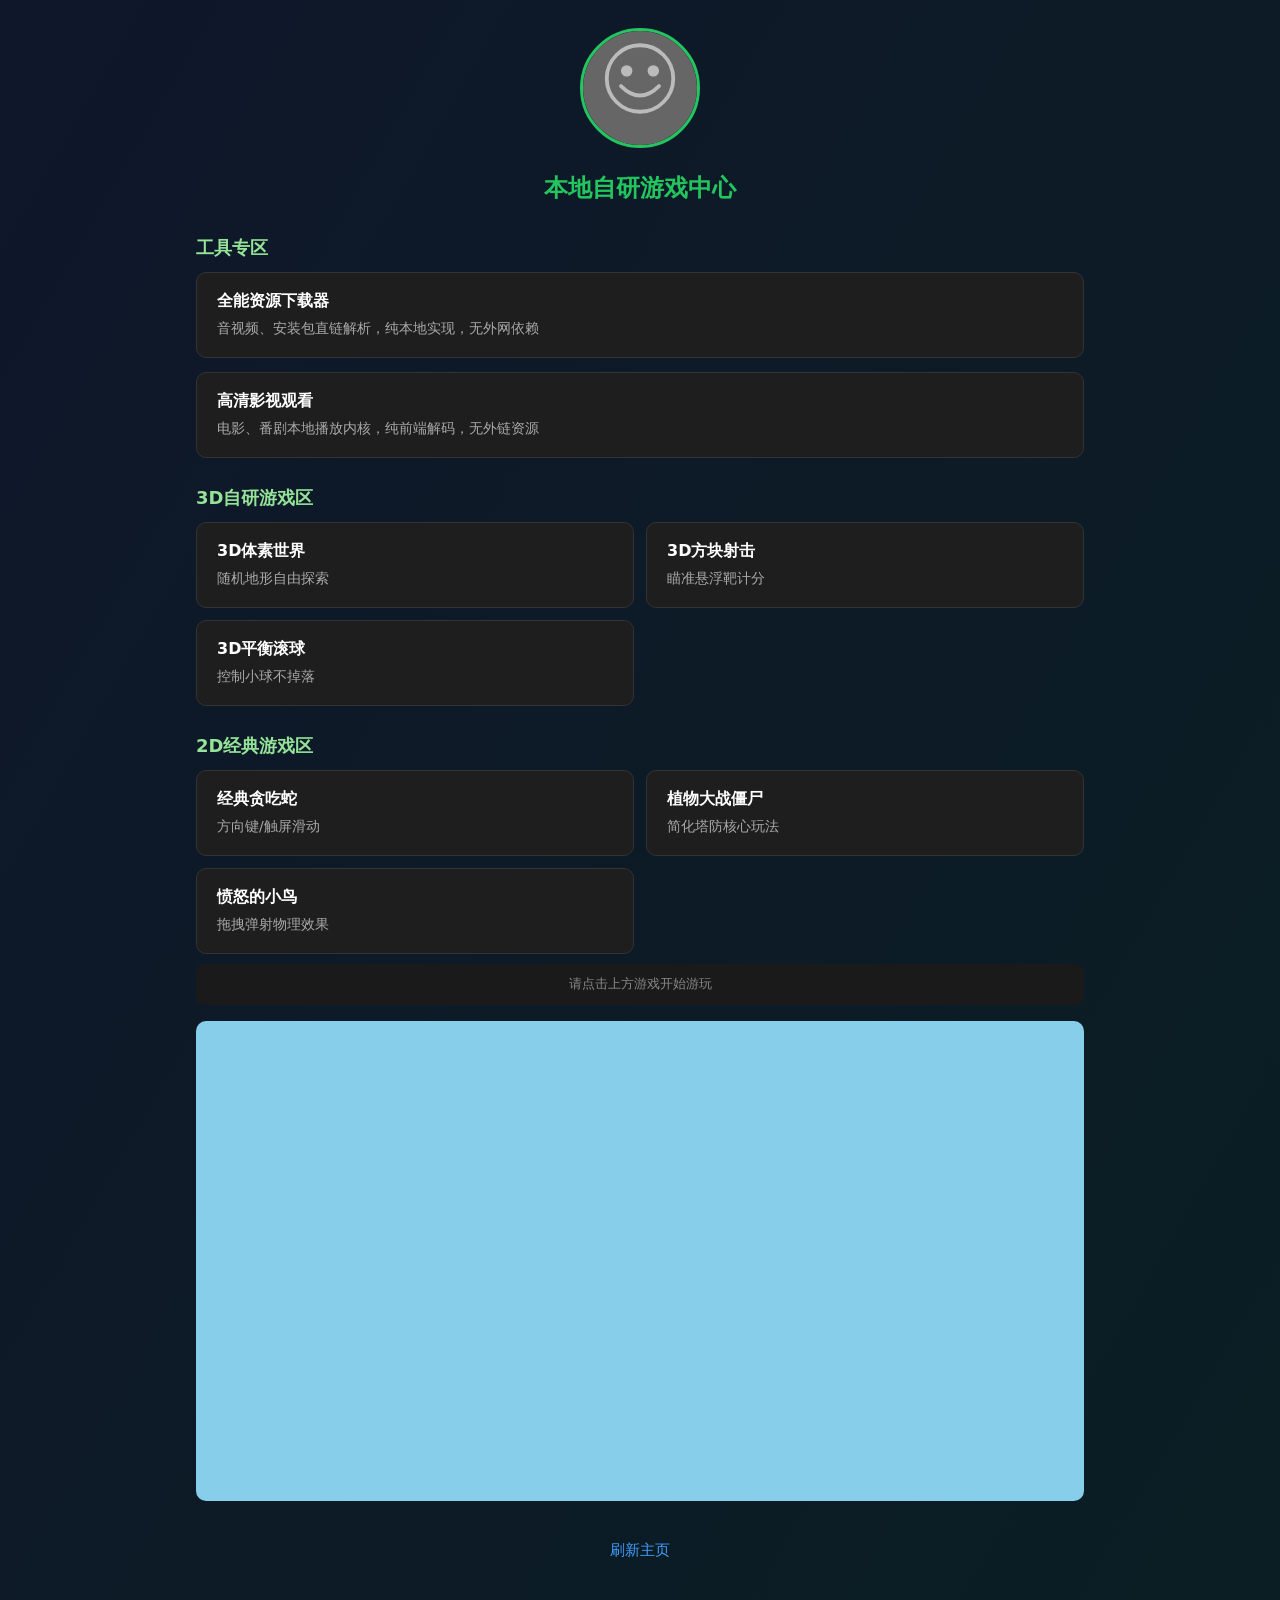
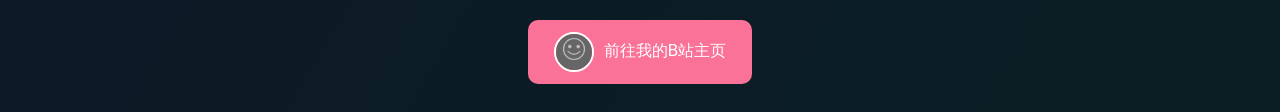
<file: index.html>
<!DOCTYPE html>
<html lang="zh-CN">
<head>
<meta charset="UTF-8">
<meta name="viewport" content="width=device-width, initial-scale=1.0, maximum-scale=1.0, user-scalable=no">
<title>自研游戏综合主页</title>
<style>
*{
    margin: 0;
    padding: 0;
    box-sizing: border-box;
    color: #fff;
    font-family: system-ui, -apple-system, sans-serif;
}
body{
    background: #121212;
    transition: background 8s ease-in-out;
    overflow-x: hidden;
    min-height: 100vh;
}
.container{
    max-width: 920px;
    margin: 0 auto;
    padding: 28px 16px;
    position: relative;
    z-index: 1;
}
h1{
    text-align: center;
    color: #22c55e;
    margin-bottom: 32px;
    font-size: 24px;
}
.sub-title{
    margin: 28px 0 12px;
    color: #94e399;
    font-size: 18px;
    font-weight: 600;
}
.item{
    background: #1e1e1e;
    padding: 18px 20px;
    border-radius: 10px;
    margin-bottom: 14px;
    border: 1px solid #333;
    cursor: pointer;
    transition: 0.2s ease;
}
.item.active{
    border-color: #22c55e;
    background: #1b2e1f;
}
.item:active{
    transform: scale(0.98);
}
.item h3{
    margin-bottom: 6px;
    font-size: 16px;
}
.item p{
    color: #aaa;
    font-size: 14px;
    line-height: 1.5;
}
#gameCanvas{
    width: 100%;
    height: 480px;
    background: #87CEEB;
    border-radius: 10px;
    display: block;
    touch-action: none;
    margin-top: 8px;
}
.tip-bar{
    margin: 10px 0 16px;
    color: #888;
    font-size: 13px;
    text-align: center;
    line-height: 1.6;
    background: #1a1a1a;
    padding: 10px;
    border-radius: 8px;
}
.game-grid{
    display: grid;
    grid-template-columns: 1fr 1fr;
    gap: 12px;
    margin-bottom: 10px;
}
.game-grid .item{
    margin: 0;
}
.back-btn{
    display: block;
    text-align: center;
    margin-top: 40px;
    color: #409eff;
    text-decoration: none;
    font-size: 15px;
}
.score-panel{
    position: absolute;
    top: 20px;
    left: 20px;
    background: rgba(0,0,0,0.6);
    padding: 8px 14px;
    border-radius: 6px;
    font-size: 14px;
    display: none;
    z-index: 10;
}
.canvas-wrap{
    position: relative;
}
.top-avatar-box{
    text-align: center;
    margin-bottom: 20px;
}
.avatar-img{
    width: 120px;
    height: 120px;
    border-radius: 50%;
    border: 3px solid #22c55e;
    object-fit: cover;
}
.bili-link{
    display: inline-flex;
    align-items: center;
    gap: 10px;
    padding: 12px 26px;
    background: #fb7299;
    border-radius: 10px;
    text-decoration: none;
    color: #fff;
    font-size: 16px;
}
.bili-avatar{
    width: 40px;
    height: 40px;
    border-radius: 50%;
    border: 2px solid #fff;
}
.bili-box{
    margin-top: 60px;
    text-align: center;
}
</style>
</head>
<body>
<div class="container">
    <div class="top-avatar-box">
        <!-- 内嵌SVG头像，无外部依赖，永久显示 -->
        <svg class="avatar-img" viewBox="0 0 120 120" xmlns="http://www.w3.org/2000/svg">
            <rect width="120" height="120" fill="#666666"/>
            <circle cx="60" cy="50" r="35" fill="none" stroke="#bbbbbb" stroke-width="4"/>
            <circle cx="46" cy="42" r="6" fill="#bbbbbb"/>
            <circle cx="74" cy="42" r="6" fill="#bbbbbb"/>
            <path d="M40 58 Q60 78 80 58" fill="none" stroke="#bbbbbb" stroke-width="4" stroke-linecap="round"/>
        </svg>
    </div>

    <h1>本地自研游戏中心</h1>

    <div class="sub-title">工具专区</div>
    <div class="item" onclick="showTip('全能下载器', '本地解析模块开发中，不接入任何外部站点')">
        <h3>全能资源下载器</h3>
        <p>音视频、安装包直链解析，纯本地实现，无外网依赖</p>
    </div>
    <div class="item" onclick="showTip('影视播放', '本地播放器框架搭建中，不跳转任何第三方网站')">
        <h3>高清影视观看</h3>
        <p>电影、番剧本地播放内核，纯前端解码，无外链资源</p>
    </div>

    <div class="sub-title">3D自研游戏区</div>
    <div class="game-grid">
        <div class="item" onclick="switchGame('voxel')">
            <h3>3D体素世界</h3>
            <p>随机地形自由探索</p>
        </div>
        <div class="item" onclick="switchGame('shoot')">
            <h3>3D方块射击</h3>
            <p>瞄准悬浮靶计分</p>
        </div>
        <div class="item" onclick="switchGame('ball')">
            <h3>3D平衡滚球</h3>
            <p>控制小球不掉落</p>
        </div>
    </div>

    <div class="sub-title">2D经典游戏区</div>
    <div class="game-grid">
        <div class="item" onclick="switchGame('snake')">
            <h3>经典贪吃蛇</h3>
            <p>方向键/触屏滑动</p>
        </div>
        <div class="item" onclick="switchGame('pvz')">
            <h3>植物大战僵尸</h3>
            <p>简化塔防核心玩法</p>
        </div>
        <div class="item" onclick="switchGame('bird')">
            <h3>愤怒的小鸟</h3>
            <p>拖拽弹射物理效果</p>
        </div>
    </div>

    <div class="tip-bar" id="tipBar">请点击上方游戏开始游玩</div>
    <div class="canvas-wrap">
        <div class="score-panel" id="scorePanel">分数：0</div>
        <canvas id="gameCanvas"></canvas>
    </div>

    <a class="back-btn" href="javascript:location.reload()">刷新主页</a>

    <div class="bili-box">
        <a class="bili-link" target="_blank" href="https://space.bilibili.com/3546737830529382?spm_id_from=333.337.0.0">
            <svg class="bili-avatar" viewBox="0 0 120 120" xmlns="http://www.w3.org/2000/svg">
                <rect width="120" height="120" fill="#666666"/>
                <circle cx="60" cy="50" r="35" fill="none" stroke="#bbbbbb" stroke-width="4"/>
                <circle cx="46" cy="42" r="6" fill="#bbbbbb"/>
                <circle cx="74" cy="42" r="6" fill="#bbbbbb"/>
                <path d="M40 58 Q60 78 80 58" fill="none" stroke="#bbbbbb" stroke-width="4" stroke-linecap="round"/>
            </svg>
            前往我的B站主页
        </a>
    </div>
</div>

<script>
// ========== 随机渐变背景 ==========
const darkColors = [
    'rgb(18, 18, 18)',
    'rgb(15, 23, 42)',
    'rgb(20, 30, 25)',
    'rgb(30, 15, 40)',
    'rgb(25, 20, 20)',
    'rgb(10, 30, 35)',
    'rgb(35, 20, 30)',
];

function randomBackground() {
    const c1 = darkColors[Math.floor(Math.random() * darkColors.length)];
    const c2 = darkColors[Math.floor(Math.random() * darkColors.length)];
    if (c1 === c2) return randomBackground();
    const angle = Math.floor(Math.random() * 360);
    document.body.style.background = `linear-gradient(${angle}deg, ${c1}, ${c2})`;
}
randomBackground();
setInterval(randomBackground, 10000);

// ========== 通用工具 ==========
const canvas = document.getElementById('gameCanvas');
const ctx = canvas.getContext('2d');
const tipBar = document.getElementById('tipBar');
const scorePanel = document.getElementById('scorePanel');
let animationId = null;
let dpr = window.devicePixelRatio || 1;

function showTip(title, text){
    alert(`【${title}】\n${text}`);
}

function resizeCanvas(){
    const rect = canvas.getBoundingClientRect();
    canvas.width = rect.width * dpr;
    canvas.height = rect.height * dpr;
    ctx.setTransform(dpr, 0, 0, dpr, 0, 0);
}
window.addEventListener('resize', resizeCanvas);
resizeCanvas();

function switchGame(gameId){
    if(animationId) cancelAnimationFrame(animationId);
    ctx.clearRect(0, 0, canvas.width, canvas.height);
    scorePanel.style.display = 'none';
    
    document.querySelectorAll('.item').forEach(el => el.classList.remove('active'));
    event.currentTarget.classList.add('active');

    switch(gameId){
        case 'voxel': initVoxelGame(); break;
        case 'shoot': initShootGame(); break;
        case 'ball': initBallGame(); break;
        case 'snake': initSnakeGame(); break;
        case 'pvz': initPvzGame(); break;
        case 'bird': initBirdGame(); break;
    }
}

// ========== 自研3D数学库 ==========
class Vec3 {
    constructor(x=0, y=0, z=0){ this.x=x; this.y=y; this.z=z; }
    add(v){ return new Vec3(this.x+v.x, this.y+v.y, this.z+v.z); }
    sub(v){ return new Vec3(this.x-v.x, this.y-v.y, this.z-v.z); }
    mul(s){ return new Vec3(this.x*s, this.y*s, this.z*s); }
    dot(v){ return this.x*v.x + this.y*v.y + this.z*v.z; }
    cross(v){
        return new Vec3(
            this.y*v.z - this.z*v.y,
            this.z*v.x - this.x*v.z,
            this.x*v.y - this.y*v.x
        );
    }
    length(){ return Math.sqrt(this.x*this.x + this.y*this.y + this.z*this.z); }
    normalize(){
        const len = this.length();
        return len === 0 ? new Vec3() : this.mul(1/len);
    }
}

class Matrix4 {
    constructor(){ this.m = new Float32Array(16); this.identity(); }
    identity(){
        this.m.fill(0);
        this.m[0] = this.m[5] = this.m[10] = this.m[15] = 1;
        return this;
    }
    multiply(b){
        const a = this.m, bm = b.m, res = new Matrix4();
        const r = res.m;
        for(let i=0;i<4;i++){
            for(let j=0;j<4;j++){
                r[i*4+j] = a[i*4+0]*bm[0*4+j] + a[i*4+1]*bm[1*4+j] + a[i*4+2]*bm[2*4+j] + a[i*4+3]*bm[3*4+j];
            }
        }
        return res;
    }
    perspective(fov, aspect, near, far){
        const f = 1 / Math.tan(fov/2);
        this.m.fill(0);
        this.m[0] = f / aspect;
        this.m[5] = f;
        this.m[10] = (far+near)/(near-far);
        this.m[11] = -1;
        this.m[14] = (2*far*near)/(near-far);
        return this;
    }
    lookAt(eye, target, up){
        const z = eye.sub(target).normalize();
        const x = up.cross(z).normalize();
        const y = z.cross(x).normalize();
        this.m.fill(0);
        this.m[0] = x.x; this.m[1] = y.x; this.m[2] = z.x;
        this.m[4] = x.y; this.m[5] = y.y; this.m[6] = z.y;
        this.m[8] = x.z; this.m[9] = y.z; this.m[10] = z.z;
        this.m[12] = -x.dot(eye);
        this.m[13] = -y.dot(eye);
        this.m[14] = -z.dot(eye);
        this.m[15] = 1;
        return this;
    }
    transformPoint(v){
        const m = this.m;
        const w = m[3]*v.x + m[7]*v.y + m[11]*v.z + m[15];
        return new Vec3(
            (m[0]*v.x + m[4]*v.y + m[8]*v.z + m[12]) / w,
            (m[1]*v.x + m[5]*v.y + m[9]*v.z + m[13]) / w,
            (m[2]*v.x + m[6]*v.y + m[10]*v.z + m[14]) / w
        );
    }
}

const lightDir = new Vec3(0.5, 1, 0.3).normalize();
function hexToRgb(hex){
    const r = parseInt(hex.slice(1,3), 16);
    const g = parseInt(hex.slice(3,5), 16);
    const b = parseInt(hex.slice(5,7), 16);
    return { r, g, b };
}

function renderFaces(faces, camPos, w, h){
    const proj = new Matrix4().perspective(Math.PI/3, w/h, 0.1, 200);
    const view = new Matrix4().lookAt(camPos, new Vec3(0,2,0), new Vec3(0,1,0));
    const vp = proj.multiply(view);

    const drawList = [];
    faces.forEach(face => {
        const viewDir = face.center.sub(camPos).normalize();
        if(face.normal.dot(viewDir) > 0) return;

        const screenVerts = face.verts.map(v => {
            const p = vp.transformPoint(v);
            return {
                x: (p.x + 1) * 0.5 * w,
                y: (1 - p.y) * 0.5 * h,
                z: p.z
            };
        });

        const outScreen = screenVerts.every(v => v.x < 0 || v.x > w || v.y < 0 || v.y > h);
        if(outScreen) return;

        const brightness = Math.max(0.3, face.normal.dot(lightDir));
        const baseColor = hexToRgb(face.color);
        const litColor = `rgb(${Math.floor(baseColor.r*brightness)}, ${Math.floor(baseColor.g*brightness)}, ${Math.floor(baseColor.b*brightness)})`;
        const depth = face.center.sub(camPos).length();

        drawList.push({ verts: screenVerts, color: litColor, depth });
    });

    drawList.sort((a, b) => b.depth - a.depth);
    drawList.forEach(face => {
        ctx.beginPath();
        ctx.moveTo(face.verts[0].x, face.verts[0].y);
        for(let i=1; i<face.verts.length; i++){
            ctx.lineTo(face.verts[i].x, face.verts[i].y);
        }
        ctx.closePath();
        ctx.fillStyle = face.color;
        ctx.fill();
        ctx.strokeStyle = 'rgba(0,0,0,0.15)';
        ctx.lineWidth = 1;
        ctx.stroke();
    });
}

// ========== 1. 3D体素世界 ==========
let voxelCamera = { yaw: 0, pitch: -0.3, distance: 12, target: new Vec3(0,2,0), speed: 0.15 };
let voxelFaces = [];
let voxelKeys = {};

function initVoxelGame(){
    tipBar.textContent = '电脑：WASD移动 / 鼠标拖拽转视角 / 滚轮缩放 | 手机：单指拖拽旋转 / 双指缩放';
    generateVoxelTerrain();
    bindVoxelControls();
    voxelLoop();
}

function generateVoxelTerrain(){
    const blocks = [];
    const size = 12;
    for(let x = -size; x <= size; x++){
        for(let z = -size; z <= size; z++){
            const height = Math.floor(
                2 + Math.sin(x*0.3)*1.5 + Math.cos(z*0.35)*1.2 + Math.sin((x+z)*0.2)*0.8
            );
            for(let y = 0; y <= height; y++){
                let type = y === height ? 'grass' : (y < height-1 ? 'stone' : 'dirt');
                blocks.push({ pos: new Vec3(x, y, z), type });
            }
        }
    }

    const faceDefs = [
        { verts: [[0,1,0],[1,1,0],[1,1,1],[0,1,1]], normal: new Vec3(0,1,0), name: 'top' },
        { verts: [[0,0,1],[1,0,1],[1,0,0],[0,0,0]], normal: new Vec3(0,-1,0), name: 'bottom' },
        { verts: [[0,0,0],[1,0,0],[1,1,0],[0,1,0]], normal: new Vec3(0,0,-1), name: 'front' },
        { verts: [[1,0,1],[0,0,1],[0,1,1],[1,1,1]], normal: new Vec3(0,0,1), name: 'back' },
        { verts: [[0,0,1],[0,0,0],[0,1,0],[0,1,1]], normal: new Vec3(-1,0,0), name: 'left' },
        { verts: [[1,0,0],[1,0,1],[1,1,1],[1,1,0]], normal: new Vec3(1,0,0), name: 'right' }
    ];
    const blockSet = new Set(blocks.map(b => `${b.pos.x},${b.pos.y},${b.pos.z}`));
    const colors = { grass: {top:'#4CAF50',side:'#8B5A2B',bottom:'#795548'}, dirt:'#795548', stone:'#757575' };
    
    voxelFaces = [];
    blocks.forEach(block => {
        const { pos, type } = block;
        faceDefs.forEach(face => {
            const nx = pos.x + face.normal.x;
            const ny = pos.y + face.normal.y;
            const nz = pos.z + face.normal.z;
            if(blockSet.has(`${nx},${ny},${nz}`)) return;

            const worldVerts = face.verts.map(v => new Vec3(pos.x+v[0], pos.y+v[1], pos.z+v[2]));
            let color;
            if(type === 'grass'){
                color = face.name==='top' ? colors.grass.top : face.name==='bottom' ? colors.grass.bottom : colors.grass.side;
            } else color = type==='dirt' ? colors.dirt : colors.stone;

            voxelFaces.push({
                verts: worldVerts,
                normal: face.normal,
                color,
                center: pos.add(face.normal.mul(0.5))
            });
        });
    });
}

function bindVoxelControls(){
    let isDragging = false, lastX=0, lastY=0;
    canvas.onmousedown = e => { isDragging=true; lastX=e.clientX; lastY=e.clientY; };
    window.onmouseup = () => isDragging = false;
    window.onmousemove = e => {
        if(!isDragging) return;
        voxelCamera.yaw += (e.clientX - lastX) * 0.005;
        voxelCamera.pitch += (e.clientY - lastY) * 0.005;
        voxelCamera.pitch = Math.max(-Math.PI/2+0.1, Math.min(Math.PI/2-0.1, voxelCamera.pitch));
        lastX = e.clientX; lastY = e.clientY;
    };
    canvas.onwheel = e => {
        e.preventDefault();
        voxelCamera.distance += e.deltaY * 0.01;
        voxelCamera.distance = Math.max(3, Math.min(30, voxelCamera.distance));
    };
    window.onkeydown = e => voxelKeys[e.key.toLowerCase()] = true;
    window.onkeyup = e => voxelKeys[e.key.toLowerCase()] = false;

    let lastTouchDist = 0;
    canvas.ontouchstart = e => {
        e.preventDefault();
        if(e.touches.length===1){ isDragging=true; lastX=e.touches[0].clientX; lastY=e.touches[0].clientY; }
        else if(e.touches.length===2){
            const dx = e.touches[0].clientX - e.touches[1].clientX;
            const dy = e.touches[0].clientY - e.touches[1].clientY;
            lastTouchDist = Math.sqrt(dx*dx+dy*dy);
        }
    };
    canvas.ontouchmove = e => {
        e.preventDefault();
        if(e.touches.length===1 && isDragging){
            voxelCamera.yaw += (e.touches[0].clientX - lastX) * 0.005;
            voxelCamera.pitch += (e.touches[0].clientY - lastY) * 0.005;
            voxelCamera.pitch = Math.max(-Math.PI/2+0.1, Math.min(Math.PI/2-0.1, voxelCamera.pitch));
            lastX = e.touches[0].clientX; lastY = e.touches[0].clientY;
        } else if(e.touches.length===2){
            const dx = e.touches[0].clientX - e.touches[1].clientX;
            const dy = e.touches[0].clientY - e.touches[1].clientY;
            const dist = Math.sqrt(dx*dx+dy*dy);
            voxelCamera.distance *= lastTouchDist / dist;
            voxelCamera.distance = Math.max(3, Math.min(30, voxelCamera.distance));
            lastTouchDist = dist;
        }
    };
    canvas.ontouchend = () => isDragging = false;
}

function voxelLoop(){
    const w = canvas.clientWidth, h = canvas.clientHeight;
    
    const grad = ctx.createLinearGradient(0, 0, 0, h);
    grad.addColorStop(0, '#87CEEB');
    grad.addColorStop(1, '#E0F7FA');
    ctx.fillStyle = grad;
    ctx.fillRect(0, 0, w, h);

    const forward = new Vec3(Math.sin(voxelCamera.yaw), 0, Math.cos(voxelCamera.yaw));
    const right = new Vec3(Math.cos(voxelCamera.yaw), 0, -Math.sin(voxelCamera.yaw));
    if(voxelKeys['w']) voxelCamera.target = voxelCamera.target.add(forward.mul(voxelCamera.speed));
    if(voxelKeys['s']) voxelCamera.target = voxelCamera.target.sub(forward.mul(voxelCamera.speed));
    if(voxelKeys['a']) voxelCamera.target = voxelCamera.target.sub(right.mul(voxelCamera.speed));
    if(voxelKeys['d']) voxelCamera.target = voxelCamera.target.add(right.mul(voxelCamera.speed));

    const camX = voxelCamera.target.x + Math.sin(voxelCamera.yaw)*Math.cos(voxelCamera.pitch)*voxelCamera.distance;
    const camY = voxelCamera.target.y + Math.sin(-voxelCamera.pitch)*voxelCamera.distance;
    const camZ = voxelCamera.target.z + Math.cos(voxelCamera.yaw)*Math.cos(voxelCamera.pitch)*voxelCamera.distance;
    const camPos = new Vec3(camX, camY, camZ);

    renderFaces(voxelFaces, camPos, w, h);
    animationId = requestAnimationFrame(voxelLoop);
}

// ========== 2. 3D方块射击 ==========
let shootTargets = [];
let shootScore = 0;
let shootCamera = { yaw: 0, pitch: 0, distance: 15 };

function initShootGame(){
    tipBar.textContent = '鼠标拖拽瞄准 / 点击射击 | 手机：拖拽瞄准，点击屏幕射击';
    scorePanel.style.display = 'block';
    shootScore = 0;
    updateScore();
    generateTargets();
    bindShootControls();
    shootLoop();
}

function generateTargets(){
    shootTargets = [];
    for(let i=0; i<8; i++){
        shootTargets.push({
            pos: new Vec3(
                (Math.random()-0.5)*10,
                Math.random()*5 + 1,
                -Math.random()*8 - 3
            ),
            size: 0.8,
            color: '#ff5252'
        });
    }
}

function buildCubeFaces(pos, size, color){
    const s = size/2;
    const faceDefs = [
        { verts: [[-s,s,-s],[s,s,-s],[s,s,s],[-s,s,s]], normal: new Vec3(0,1,0) },
        { verts: [[-s,-s,s],[s,-s,s],[s,-s,-s],[-s,-s,-s]], normal: new Vec3(0,-1,0) },
        { verts: [[-s,-s,-s],[s,-s,-s],[s,s,-s],[-s,s,-s]], normal: new Vec3(0,0,-1) },
        { verts: [[s,-s,s],[-s,-s,s],[-s,s,s],[s,s,s]], normal: new Vec3(0,0,1) },
        { verts: [[-s,-s,s],[-s,-s,-s],[-s,s,-s],[-s,s,s]], normal: new Vec3(-1,0,0) },
        { verts: [[s,-s,-s],[s,-s,s],[s,s,s],[s,s,-s]], normal: new Vec3(1,0,0) }
    ];
    return faceDefs.map(f => ({
        verts: f.verts.map(v => new Vec3(pos.x+v[0], pos.y+v[1], pos.z+v[2])),
        normal: f.normal,
        color,
        center: pos.add(f.normal.mul(s))
    }));
}

function bindShootControls(){
    let isDragging = false, lastX=0, lastY=0;
    canvas.onmousedown = e => { isDragging=true; lastX=e.clientX; lastY=e.clientY; };
    window.onmouseup = e => {
        if(!isDragging) return;
        isDragging = false;
        if(Math.abs(e.clientX-lastX) < 5 && Math.abs(e.clientY-lastY) < 5){
            shoot(e.clientX, e.clientY);
        }
    };
    window.onmousemove = e => {
        if(!isDragging) return;
        shootCamera.yaw += (e.clientX - lastX) * 0.005;
        shootCamera.pitch += (e.clientY - lastY) * 0.005;
        shootCamera.pitch = Math.max(-Math.PI/2+0.1, Math.min(Math.PI/2-0.1, shootCamera.pitch));
        lastX = e.clientX; lastY = e.clientY;
    };

    canvas.ontouchstart = e => {
        e.preventDefault();
        isDragging = true;
        lastX = e.touches[0].clientX;
        lastY = e.touches[0].clientY;
    };
    canvas.ontouchend = e => {
        e.preventDefault();
        const dx = e.changedTouches[0].clientX - lastX;
        const dy = e.changedTouches[0].clientY - lastY;
        if(Math.abs(dx) < 5 && Math.abs(dy) < 5){
            shoot(e.changedTouches[0].clientX, e.changedTouches[0].clientY);
        }
        isDragging = false;
    };
    canvas.ontouchmove = e => {
        e.preventDefault();
        if(!isDragging) return;
        shootCamera.yaw += (e.touches[0].clientX - lastX) * 0.005;
        shootCamera.pitch += (e.touches[0].clientY - lastY) * 0.005;
        shootCamera.pitch = Math.max(-Math.PI/2+0.1, Math.min(Math.PI/2-0.1, shootCamera.pitch));
        lastX = e.touches[0].clientX; lastY = e.touches[0].clientY;
    };
}

function shoot(screenX, screenY){
    const rect = canvas.getBoundingClientRect();
    const x = screenX - rect.left;
    const y = screenY - rect.top;
    
    for(let i = shootTargets.length-1; i >= 0; i--){
        const t = shootTargets[i];
        const proj = new Matrix4().perspective(Math.PI/3, canvas.clientWidth/canvas.clientHeight, 0.1, 200);
        const camPos = new Vec3(
            Math.sin(shootCamera.yaw)*Math.cos(shootCamera.pitch)*shootCamera.distance,
            2 + Math.sin(-shootCamera.pitch)*shootCamera.distance,
            Math.cos(shootCamera.yaw)*Math.cos(shootCamera.pitch)*shootCamera.distance
        );
        const view = new Matrix4().lookAt(camPos, new Vec3(0,2,0), new Vec3(0,1,0));
        const vp = proj.multiply(view);
        const p = vp.transformPoint(t.pos);
        const sx = (p.x + 1) * 0.5 * canvas.clientWidth;
        const sy = (1 - p.y) * 0.5 * canvas.clientHeight;
        
        const dist = Math.sqrt((x-sx)**2 + (y-sy)**2);
        if(dist < 30){
            shootTargets.splice(i, 1);
            shootScore += 10;
            updateScore();
            if(shootTargets.length === 0){
                setTimeout(() => {
                    alert(`恭喜通关！得分：${shootScore}`);
                    generateTargets();
                }, 100);
            }
            return;
        }
    }
}

function updateScore(){
    scorePanel.textContent = `分数：${shootScore}`;
}

function shootLoop(){
    const w = canvas.clientWidth, h = canvas.clientHeight;
    ctx.fillStyle = '#1a237e';
    ctx.fillRect(0, 0, w, h);

    const camPos = new Vec3(
        Math.sin(shootCamera.yaw)*Math.cos(shootCamera.pitch)*shootCamera.distance,
        2 + Math.sin(-shootCamera.pitch)*shootCamera.distance,
        Math.cos(shootCamera.yaw)*Math.cos(shootCamera.pitch)*shootCamera.distance
    );

    let allFaces = [];
    shootTargets.forEach(t => {
        allFaces = allFaces.concat(buildCubeFaces(t.pos, t.size, t.color));
    });
    allFaces = allFaces.concat(buildCubeFaces(new Vec3(0,-0.5,0), 20, '#4caf50'));

    renderFaces(allFaces, camPos, w, h);

    ctx.strokeStyle = '#fff';
    ctx.lineWidth = 2;
    ctx.beginPath();
    ctx.arc(w/2, h/2, 10, 0, Math.PI*2);
    ctx.moveTo(w/2-15, h/2);
    ctx.lineTo(w/2+15, h/2);
    ctx.moveTo(w/2, h/2-15);
    ctx.lineTo(w/2, h/2+15);
    ctx.stroke();

    animationId = requestAnimationFrame(shootLoop);
}

// ========== 3. 3D平衡滚球 ==========
let ballPos = new Vec3(0, 1, 0);
let ballVel = new Vec3(0, 0, 0);
let ballRot = { x: 0, z: 0 };

function initBallGame(){
    tipBar.textContent = '键盘方向键控制平台倾斜，别让小球掉下去';
    ballPos = new Vec3(0, 1, 0);
    ballVel = new Vec3(0, 0, 0);
    ballRot = { x: 0, z: 0 };
    bindBallControls();
    ballLoop();
}

function bindBallControls(){
    window.onkeydown = e => {
        if(e.key === 'ArrowLeft') ballRot.z += 0.05;
        if(e.key === 'ArrowRight') ballRot.z -= 0.05;
        if(e.key === 'ArrowUp') ballRot.x -= 0.05;
        if(e.key === 'ArrowDown') ballRot.x += 0.05;
        ballRot.x = Math.max(-0.3, Math.min(0.3, ballRot.x));
        ballRot.z = Math.max(-0.3, Math.min(0.3, ballRot.z));
    };
}

function ballLoop(){
    const w = canvas.clientWidth, h = canvas.clientHeight;
    ctx.fillStyle = '#e3f2fd';
    ctx.fillRect(0, 0, w, h);

    ballVel.x += ballRot.z * 0.02;
    ballVel.z += ballRot.x * 0.02;
    ballVel = ballVel.mul(0.98);
    ballPos = ballPos.add(ballVel);

    const platformSize = 5;
    if(Math.abs(ballPos.x) > platformSize || Math.abs(ballPos.z) > platformSize){
        ballPos = new Vec3(0, 1, 0);
        ballVel = new Vec3(0, 0, 0);
    }

    const camPos = new Vec3(0, 8, 10);
    let allFaces = [];
    
    allFaces = allFaces.concat(buildCubeFaces(new Vec3(0,0,0), 10, '#2196f3'));
    allFaces = allFaces.concat(buildCubeFaces(ballPos, 0.6, '#ff9800'));

    renderFaces(allFaces, camPos, w, h);
    animationId = requestAnimationFrame(ballLoop);
}

// ========== 4. 经典贪吃蛇 ==========
let snake = [];
let snakeDir = { x: 1, y: 0 };
let snakeFood = {};
let snakeScore = 0;
const gridSize = 20;

function initSnakeGame(){
    tipBar.textContent = '方向键 / 触屏滑动控制方向，吃到食物变长';
    scorePanel.style.display = 'block';
    snake = [{x:10, y:10}, {x:9, y:10}, {x:8, y:10}];
    snakeDir = {x:1, y:0};
    snakeScore = 0;
    updateScore();
    spawnFood();
    bindSnakeControls();
    
    let lastTime = 0;
    function loop(time){
        if(time - lastTime > 120){
            updateSnake();
            lastTime = time;
        }
        drawSnake();
        animationId = requestAnimationFrame(loop);
    }
    animationId = requestAnimationFrame(loop);
}

function spawnFood(){
    const cols = Math.floor(canvas.clientWidth / gridSize);
    const rows = Math.floor(canvas.clientHeight / gridSize);
    snakeFood = {
        x: Math.floor(Math.random() * cols),
        y: Math.floor(Math.random() * rows)
    };
}

function bindSnakeControls(){
    window.onkeydown = e => {
        if(e.key === 'ArrowUp' && snakeDir.y !== 1) snakeDir = {x:0, y:-1};
        if(e.key === 'ArrowDown' && snakeDir.y !== -1) snakeDir = {x:0, y:1};
        if(e.key === 'ArrowLeft' && snakeDir.x !== 1) snakeDir = {x:-1, y:0};
        if(e.key === 'ArrowRight' && snakeDir.x !== -1) snakeDir = {x:1, y:0};
    };

    let touchStartX = 0, touchStartY = 0;
    canvas.ontouchstart = e => {
        touchStartX = e.touches[0].clientX;
        touchStartY = e.touches[0].clientY;
    };
    canvas.ontouchend = e => {
        const dx = e.changedTouches[0].clientX - touchStartX;
        const dy = e.changedTouches[0].clientY - touchStartY;
        if(Math.abs(dx) > Math.abs(dy)){
            if(dx > 0 && snakeDir.x !== -1) snakeDir = {x:1, y:0};
            else if(dx < 0 && snakeDir.x !== 1) snakeDir = {x:-1, y:0};
        } else {
            if(dy > 0 && snakeDir.y !== -1) snakeDir = {x:0, y:1};
            else if(dy < 0 && snakeDir.y !== 1) snakeDir = {x:0, y:-1};
        }
    };
}

function updateSnake(){
    const head = { x: snake[0].x + snakeDir.x, y: snake[0].y + snakeDir.y };
    const cols = Math.floor(canvas.clientWidth / gridSize);
    const rows = Math.floor(canvas.clientHeight / gridSize);

    if(head.x < 0 || head.x >= cols || head.y < 0 || head.y >= rows){
        alert(`游戏结束！得分：${snakeScore}`);
        snake = [{x:10, y:10}, {x:9, y:10}, {x:8, y:10}];
        snakeDir = {x:1, y:0};
        snakeScore = 0;
        updateScore();
        spawnFood();
        return;
    }

    if(snake.some(s => s.x === head.x && s.y === head.y)){
        alert(`游戏结束！得分：${snakeScore}`);
        snake = [{x:10, y:10}, {x:9, y:10}, {x:8, y:10}];
        snakeDir = {x:1, y:0};
        snakeScore = 0;
        updateScore();
        spawnFood();
        return;
    }

    snake.unshift(head);
    if(head.x === snakeFood.x && head.y === snakeFood.y){
        snakeScore += 10;
        updateScore();
        spawnFood();
    } else {
        snake.pop();
    }
}

function drawSnake(){
    const w = canvas.clientWidth, h = canvas.clientHeight;
    ctx.fillStyle = '#121212';
    ctx.fillRect(0, 0, w, h);

    ctx.fillStyle = '#ff5252';
    ctx.fillRect(snakeFood.x*gridSize+2, snakeFood.y*gridSize+2, gridSize-4, gridSize-4);

    ctx.fillStyle = '#4caf50';
    snake.forEach((s, i) => {
        if(i === 0) ctx.fillStyle = '#2e7d32';
        ctx.fillRect(s.x*gridSize+1, s.y*gridSize+1, gridSize-2, gridSize-2);
    });
}

// ========== 5. 植物大战僵尸简化版 ==========
let pvzPeas = [];
let pvzZombies = [];
let pvzPlants = [];
let pvzScore = 0;
let pvzLives = 3;
let pvzInterval = null;

function initPvzGame(){
    tipBar.textContent = '点击草地格子种豌豆射手，消灭入侵的僵尸';
    scorePanel.style.display = 'block';
    pvzScore = 0;
    pvzLives = 3;
    pvzPeas = [];
    pvzZombies = [];
    pvzPlants = [];
    updatePvzScore();
    bindPvzControls();
    
    if(pvzInterval) clearInterval(pvzInterval);
    pvzInterval = setInterval(() => {
        pvzZombies.push({
            x: canvas.clientWidth,
            y: 50 + Math.floor(Math.random()*5) * 80,
            hp: 3,
            speed: 0.8
        });
    }, 2000);

    pvzLoop();
}

function updatePvzScore(){
    scorePanel.textContent = `分数：${pvzScore} | 生命：${pvzLives}`;
}

function bindPvzControls(){
    canvas.onclick = e => {
        const rect = canvas.getBoundingClientRect();
        const x = e.clientX - rect.left;
        const y = e.clientY - rect.top;
        const gridX = Math.floor(x / 80);
        const gridY = Math.floor((y - 30) / 80);
        
        if(gridY >= 0 && gridY < 5 && gridX >= 0 && gridX < 8){
            const exists = pvzPlants.some(p => p.gridX === gridX && p.gridY === gridY);
            if(!exists){
                pvzPlants.push({ gridX, gridY, x: gridX*80+40, y: 30 + gridY*80+40, cooldown: 0 });
            }
        }
    };
}

function pvzLoop(){
    const w = canvas.clientWidth, h = canvas.clientHeight;
    ctx.fillStyle = '#8bc34a';
    ctx.fillRect(0, 0, w, h);

    ctx.strokeStyle = '#689f38';
    ctx.lineWidth = 2;
    for(let i=0; i<=8; i++){
        ctx.beginPath();
        ctx.moveTo(i*80, 30);
        ctx.lineTo(i*80, 30+5*80);
        ctx.stroke();
    }
    for(let i=0; i<=5; i++){
        ctx.beginPath();
        ctx.moveTo(0, 30+i*80);
        ctx.lineTo(8*80, 30+i*80);
        ctx.stroke();
    }

    pvzPlants.forEach(p => {
        ctx.fillStyle = '#388e3c';
        ctx.beginPath();
        ctx.arc(p.x, p.y, 25, 0, Math.PI*2);
        ctx.fill();
        ctx.fillStyle = '#1b5e20';
        ctx.fillRect(p.x+10, p.y-5, 20, 10);

        p.cooldown--;
        if(p.cooldown <= 0){
            pvzPeas.push({ x: p.x+20, y: p.y, speed: 5 });
            p.cooldown = 60;
        }
    });

    ctx.fillStyle = '#ffeb3b';
    for(let i = pvzPeas.length-1; i >= 0; i--){
        const pea = pvzPeas[i];
        pea.x += pea.speed;
        ctx.beginPath();
        ctx.arc(pea.x, pea.y, 6, 0, Math.PI*2);
        ctx.fill();

        if(pea.x > w) pvzPeas.splice(i, 1);
    }

    for(let i = pvzZombies.length-1; i >= 0; i--){
        const z = pvzZombies[i];
        z.x -= z.speed;
        
        ctx.fillStyle = '#795548';
        ctx.fillRect(z.x-15, z.y-25, 30, 50);
        ctx.fillStyle = '#d7ccc8';
        ctx.beginPath();
        ctx.arc(z.x, z.y-30, 15, 0, Math.PI*2);
        ctx.fill();

        for(let j = pvzPeas.length-1; j >= 0; j--){
            const pea = pvzPeas[j];
            if(Math.abs(pea.x - z.x) < 20 && Math.abs(pea.y - z.y) < 25){
                z.hp--;
                pvzPeas.splice(j, 1);
                if(z.hp <= 0){
                    pvzZombies.splice(i, 1);
                    pvzScore += 10;
                    updatePvzScore();
                }
                break;
            }
        }

        if(z.x < 0){
            pvzZombies.splice(i, 1);
            pvzLives--;
            updatePvzScore();
            if(pvzLives <= 0){
                alert(`游戏结束！得分：${pvzScore}`);
                cancelAnimationFrame(animationId);
                clearInterval(pvzInterval);
                return;
            }
        }
    }

    animationId = requestAnimationFrame(pvzLoop);
}

// ========== 6. 愤怒的小鸟简化版 ==========
let birdPos = { x: 100, y: 300 };
let birdVel = { x: 0, y: 0 };
let birdState = 'ready';
let pigPos = { x: 600, y: 350 };
let birdScore = 0;
let dragStart = null;

function initBirdGame(){
    tipBar.textContent = '拖拽小鸟向后拉，松开弹射，砸中绿色小猪得分';
    scorePanel.style.display = 'block';
    birdScore = 0;
    resetBird();
    bindBirdControls();
    birdLoop();
}

function resetBird(){
    birdPos = { x: 100, y: 300 };
    birdVel = { x: 0, y: 0 };
    birdState = 'ready';
    pigPos = { x: 500 + Math.random()*150, y: 350 };
    updateScore();
}

function bindBirdControls(){
    canvas.onmousedown = e => {
        if(birdState !== 'ready') return;
        const rect = canvas.getBoundingClientRect();
        dragStart = { x: e.clientX - rect.left, y: e.clientY - rect.top };
    };
    window.onmousemove = e => {
        if(!dragStart || birdState !== 'ready') return;
        const rect = canvas.getBoundingClientRect();
        birdPos = {
            x: e.clientX - rect.left,
            y: e.clientY - rect.top
        };
    };
    window.onmouseup = () => {
        if(!dragStart) return;
        dragStart = null;
        if(birdState === 'ready'){
            birdVel = {
                x: (100 - birdPos.x) * 0.15,
                y: (300 - birdPos.y) * 0.15
            };
            birdState = 'flying';
        }
    };

    canvas.ontouchstart = e => {
        if(birdState !== 'ready') return;
        e.preventDefault();
        const rect = canvas.getBoundingClientRect();
        dragStart = { x: e.touches[0].clientX - rect.left, y: e.touches[0].clientY - rect.top };
    };
    canvas.ontouchmove = e => {
        if(!dragStart || birdState !== 'ready') return;
        e.preventDefault();
        const rect = canvas.getBoundingClientRect();
        birdPos = {
            x: e.touches[0].clientX - rect.left,
            y: e.touches[0].clientY - rect.top
        };
    };
    canvas.ontouchend = e => {
        if(!dragStart) return;
        dragStart = null;
        if(birdState === 'ready'){
            birdVel = {
                x: (100 - birdPos.x) * 0.15,
                y: (300 - birdPos.y) * 0.15
            };
            birdState = 'flying';
        }
    };
}

function birdLoop(){
    const w = canvas.clientWidth, h = canvas.clientHeight;
    
    const grad = ctx.createLinearGradient(0, 0, 0, h);
    grad.addColorStop(0, '#81d4fa');
    grad.addColorStop(1, '#b3e5fc');
    ctx.fillStyle = grad;
    ctx.fillRect(0, 0, w, h);

    ctx.fillStyle = '#8bc34a';
    ctx.fillRect(0, 380, w, h-380);

    ctx.strokeStyle = '#795548';
    ctx.lineWidth = 8;
    ctx.beginPath();
    ctx.moveTo(100, 380);
    ctx.lineTo(100, 280);
    ctx.stroke();

    ctx.fillStyle = '#4caf50';
    ctx.beginPath();
    ctx.arc(pigPos.x, pigPos.y, 25, 0, Math.PI*2);
    ctx.fill();
    ctx.fillStyle = '#fff';
    ctx.beginPath();
    ctx.arc(pigPos.x-8, pigPos.y-5, 6, 0, Math.PI*2);
    ctx.arc(pigPos.x+8, pigPos.y-5, 6, 0, Math.PI*2);
    ctx.fill();
    ctx.fillStyle = '#000';
    ctx.beginPath();
    ctx.arc(pigPos.x-8, pigPos.y-5, 3, 0, Math.PI*2);
    ctx.arc(pigPos.x+8, pigPos.y-5, 3, 0, Math.PI*2);
    ctx.fill();

    if(birdState === 'flying'){
        birdVel.y += 0.3;
        birdPos.x += birdVel.x;
        birdPos.y += birdVel.y;

        const dist = Math.sqrt((birdPos.x - pigPos.x)**2 + (birdPos.y - pigPos.y)**2);
        if(dist < 40){
            birdScore += 10;
            updateScore();
            birdState = 'landed';
            setTimeout(resetBird, 1000);
        }

        if(birdPos.y > 370 || birdPos.x > w || birdPos.x < 0){
            birdState = 'landed';
            setTimeout(resetBird, 1000);
        }
    }

    ctx.fillStyle = '#f44336';
    ctx.beginPath();
    ctx.arc(birdPos.x, birdPos.y, 20, 0, Math.PI*2);
    ctx.fill();
    ctx.fillStyle = '#fff';
    ctx.beginPath();
    ctx.arc(birdPos.x+5, birdPos.y-5, 6, 0, Math.PI*2);
    ctx.fill();
    ctx.fillStyle = '#000';
    ctx.beginPath();
    ctx.arc(birdPos.x+5, birdPos.y-5, 3, 0, Math.PI*2);
    ctx.fill();
    ctx.fillStyle = '#ff9800';
    ctx.beginPath();
    ctx.moveTo(birdPos.x+15, birdPos.y);
    ctx.lineTo(birdPos.x+25, birdPos.y-3);
    ctx.lineTo(birdPos.x+25, birdPos.y+3);
    ctx.closePath();
    ctx.fill();

    if(birdState === 'ready' && dragStart){
        ctx.strokeStyle = 'rgba(255,255,255,0.5)';
        ctx.setLineDash([5,5]);
        ctx.beginPath();
        ctx.moveTo(birdPos.x, birdPos.y);
        ctx.lineTo(100, 300);
        ctx.stroke();
        ctx.setLineDash([]);
    }

    animationId = requestAnimationFrame(birdLoop);
}
</script>
</body>
</html>
</file>
